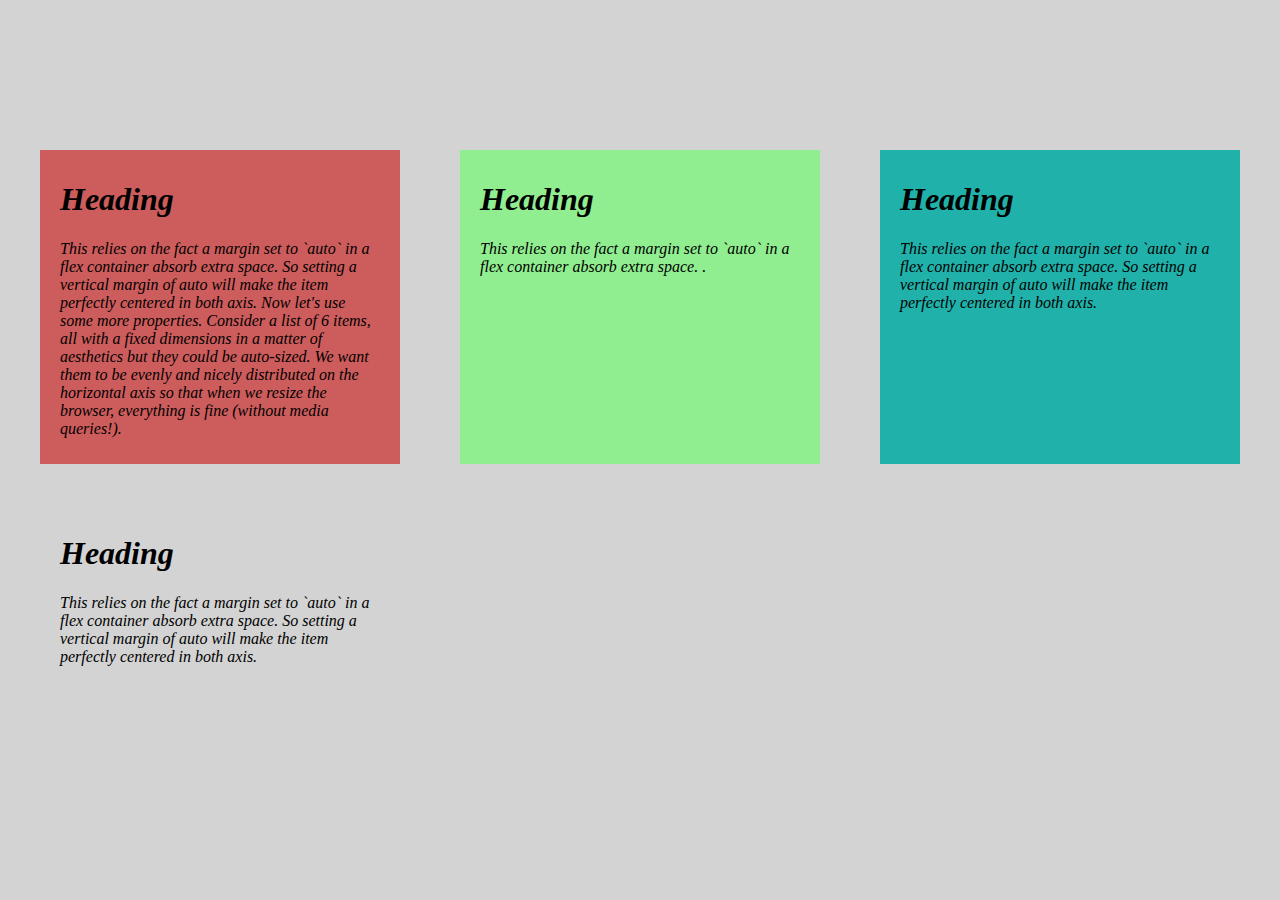
<file: tasks from Michal/my-example.html>
<!DOCTYPE html>
<html lang="en">
<head>
    <meta charset="UTF-8">
    <title>Title</title>
</head>
<body>
<!DOCTYPE html>
<html lang="en">
<head>
    <meta charset="UTF-8">
    <title>Title</title>
    <style>
        body {
            background: lightgrey;
        }

        .flexbox-container {
            max-width: 1200px;

            margin: 150px auto;
            flex-wrap: wrap;

        }

        .flex-item {
            /*flex-basis: 30%;*/
            padding: 10px 20px;
            box-sizing: border-box;

            font-style: italic;

            margin-bottom: 40px;

            flex-basis: 100%;
        }


        @media (min-width: 900px) {

            .flex-item {

                flex-basis: 30%;
            }
        }

        .flex-item:nth-child(1) {
            background-color: indianred;
        }

        .flex-item:nth-child(2) {
            background-color: lightgreen;
        }

        .flex-item:nth-child(3) {
            background-color: lightseagreen;

        }

        .flexbox-container {
            display: flex;
            justify-content: space-between;
        }

    </style>
</head>
<body>
<div class="flexbox-container">
    <div class="flex-item">
        <h1>Heading</h1>
        <p>This relies on the fact a margin set to `auto` in a flex container absorb extra space. So setting a vertical
            margin of auto will make the item perfectly centered in both axis.

            Now let's use some more properties. Consider a list of 6 items, all with a fixed dimensions in a matter of
            aesthetics but they could be auto-sized. We want them to be evenly and nicely distributed on the horizontal
            axis so that when we resize the browser, everything is fine (without media queries!).</p>
    </div>
    <div class="flex-item"><h1>Heading</h1>
        <p>This relies on the fact a margin set to `auto` in a flex container absorb extra space. .</p>
    </div>
    <div class="flex-item"><h1>Heading</h1>
        <p>This relies on the fact a margin set to `auto` in a flex container absorb extra space. So setting a vertical
            margin of auto will make the item perfectly centered in both axis.
        </p></div>
    <div class="flex-item"><h1>Heading</h1>
        <p>This relies on the fact a margin set to `auto` in a flex container absorb extra space. So setting a vertical
            margin of auto will make the item perfectly centered in both axis.
        </p></div>
</div>
</body>
</html>
</body>
</html>
</file>
